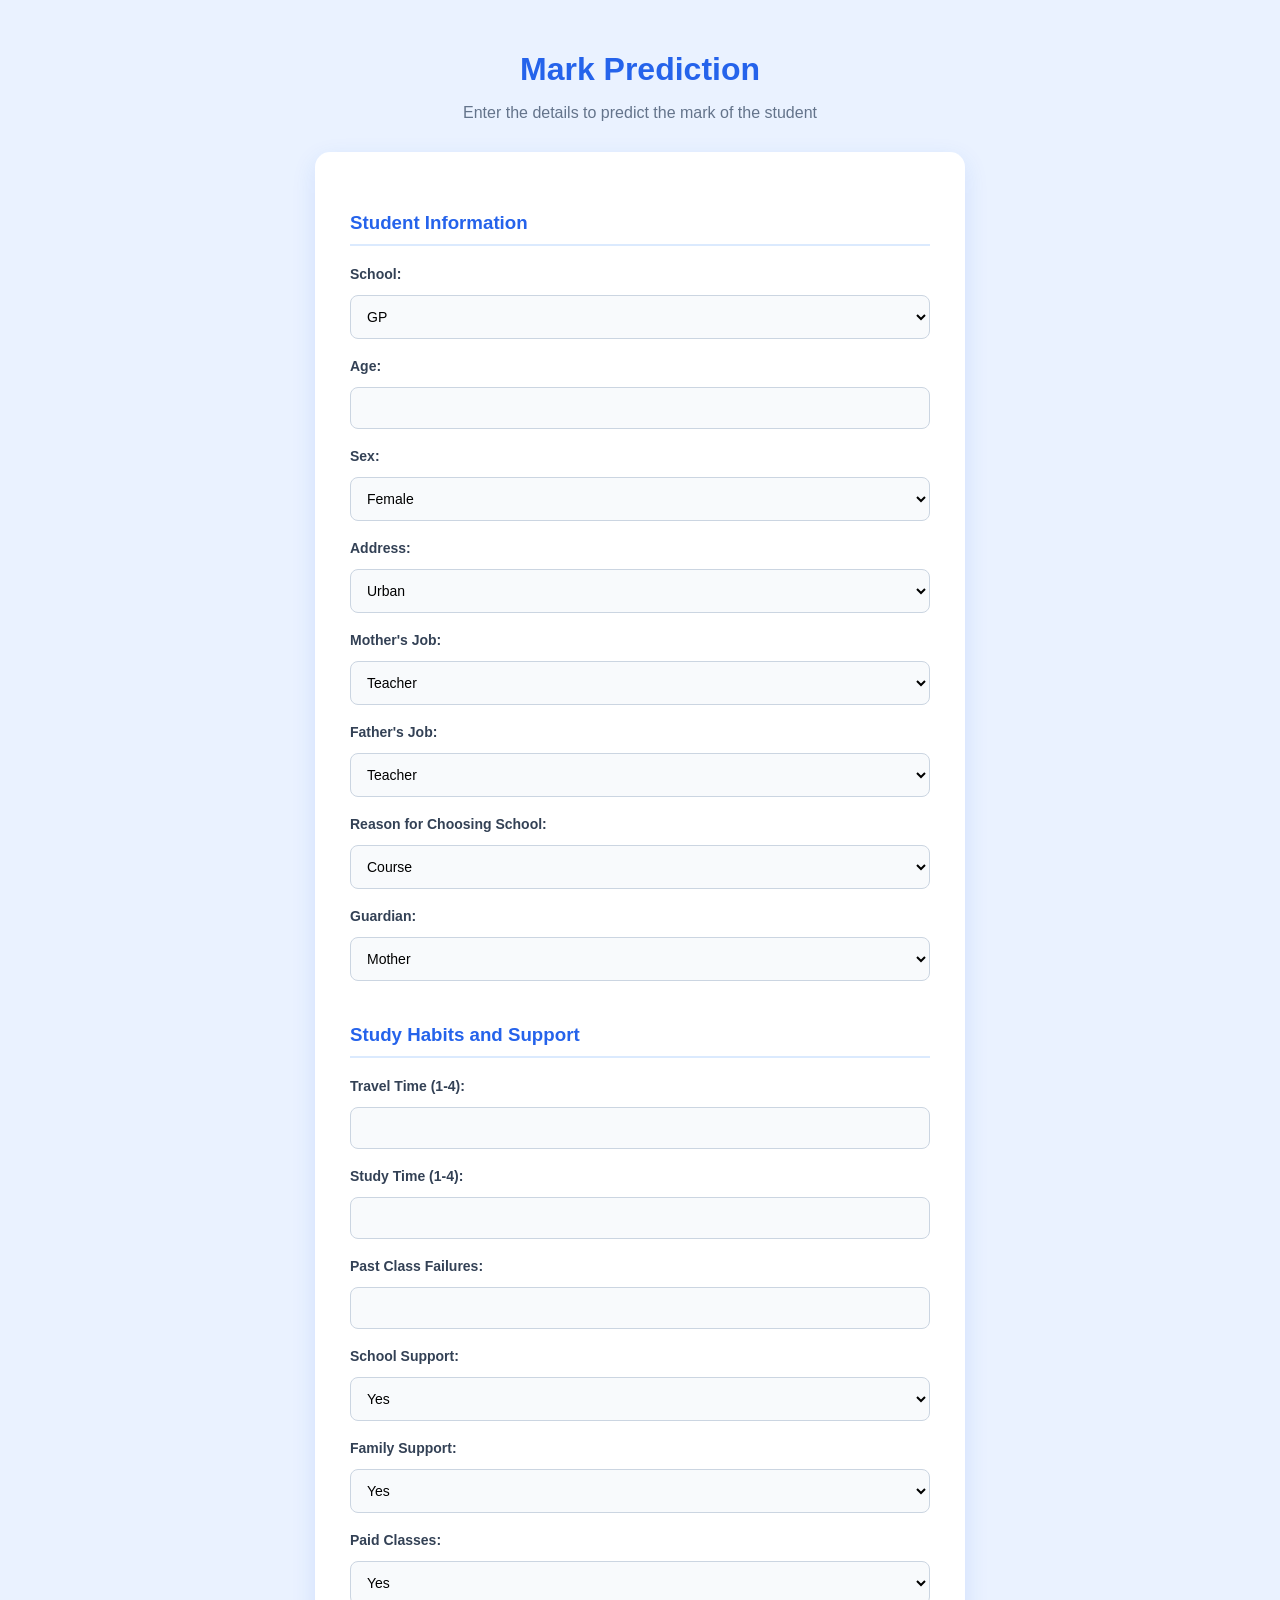
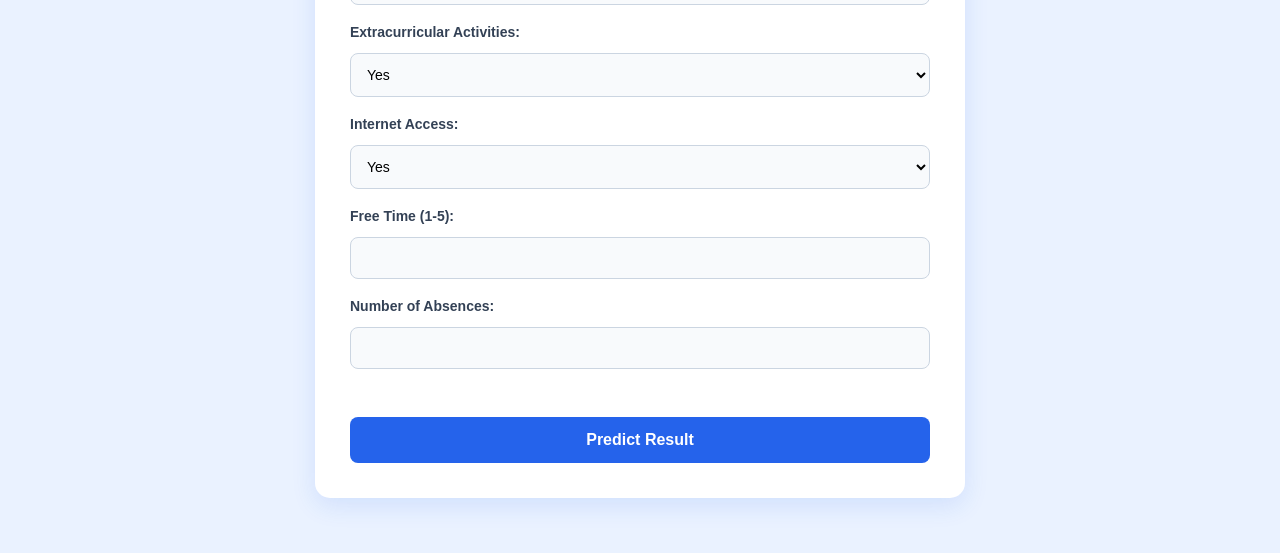
<file: templates/index.html>
<!DOCTYPE html>
<html lang="en">
<head>
    
    <title>Student Data Management</title>
    <link rel ="stylesheet" href ="/static/css/style.css"

</head>
<body>
    <h1>Mark Prediction</h1>
    <p>Enter the details to predict the mark of the student</p>

    <form action="/predict" method="POST">


    <h3>Student Information</h3>

        <label>School:</label>
        <select name="school" required>
            <option value="GP">GP</option>
            <option value="MS">MS</option>
        </select><br><br>


        <label>Age:</label>
           <input type="number" name="age" required><br><br>

        <label>Sex:</label>
        <select name="sex" required>
            <option value="F">Female</option>
            <option value="M">Male</option>
        </select><br><br>


        <label>Address:</label>
        <select name="address" required>
            <option value="U">Urban</option>
            <option value="R">Rural</option>
        </select><br><br>

         <label>Mother's Job:</label>
        <select name="Mjob" required>
            <option value="teacher">Teacher</option>
            <option value="health">Health</option>
            <option value="services">Services</option>
            <option value="at_home">At home</option>
            <option value="other">Other</option>
        </select><br><br>

        <label>Father's Job:</label>
        <select name="Fjob" required>
            <option value="teacher">Teacher</option>
            <option value="health">Health</option>
            <option value="services">Services</option>
            <option value="at_home">At home</option>
            <option value="other">Other</option>
        </select><br><br>


        <label>Reason for Choosing School:</label>
        <select name="reason" required>
            <option value="course">Course</option>
            <option value="home">Near home</option>
            <option value="reputation">Reputation</option>
            <option value="other">Other</option>
        </select><br><br>


         <label>Guardian:</label>
        <select name="guardian" required>
            <option value="mother">Mother</option>
            <option value="father">Father</option>
            <option value="other">Other</option>
        </select><br><br>


         <h3>Study Habits and Support</h3>

        <label>Travel Time (1-4):</label>
        <input type="number" name="traveltime" min="1" max="4" required><br><br>

        <label>Study Time (1-4):</label>
        <input type="number" name="studytime" min="1" max="4" required><br><br>

        <label>Past Class Failures:</label>
        <input type="number" name="failures" min="0" required><br><br>

        <label>School Support:</label>
        <select name="schoolsup" required>
            <option value="yes">Yes</option>
            <option value="no">No</option>
        </select><br><br>

        <label>Family Support:</label>
        <select name="famsup" required>
            <option value="yes">Yes</option>
            <option value="no">No</option>
        </select><br><br>

        <label>Paid Classes:</label>
        <select name="paid" required>
            <option value="yes">Yes</option>
            <option value="no">No</option>
        </select><br><br>

        <label>Extracurricular Activities:</label>
        <select name="activities" required>
            <option value="yes">Yes</option>
            <option value="no">No</option>
        </select><br><br>

         <label>Internet Access:</label>
        <select name="internet" required>
            <option value="yes">Yes</option>
            <option value="no">No</option>
        </select><br><br>

        <label>Free Time (1-5):</label>
        <input type="number" name="freetime" min="1" max="5" required><br><br>

        <label>Number of Absences:</label>
        <input type="number" name="absences" min="0" required><br><br>

        <button type="submit">Predict Result</button>

</body>
</html>
</file>
<file: static/css/style.css>
* {
        box-sizing: border-box;
    
    }

    body {
        font-family: Arial, sans-serif;
        background-image: url("/static/images.jpg");
        background: #eaf2ff;
        margin: 0;
        padding: 30px 15px;
        color: #1e293b;
    }

    h1 {
        text-align: center;
        color: #2563eb;
        margin-bottom: 10px;
    }

    p {
        text-align: center;
        color: #64748b;
        margin-bottom: 30px;
    }

    form {
        max-width: 650px;
        margin: 25px auto;
        padding: 35px;
        background: #ffffff;
        border-radius: 15px;
        box-shadow: 0 8px 25px rgba(37, 99, 235, 0.12);
    }

    h3 {
        color: #2563eb;
        border-bottom: 2px solid #dbeafe;
        padding-bottom: 10px;
        margin-top: 25px;
    }

    label {
        display: inline-block;
        font-weight: 600;
        font-size: 14px;
        margin-bottom: 8px;
        color: #334155;
    }

    input,
    select {
        display: block;
        width: 100%;
        padding: 12px;
        border: 1px solid #cbd5e1;
        border-radius: 8px;
        background: #f8fafc;
        font-size: 14px;
        margin-top: 5px;
        transition: 0.3s;
    }

    input:focus,
    select:focus {
        outline: none;
        border-color: #2563eb;
        background: #ffffff;
        box-shadow: 0 0 0 3px rgba(37, 99, 235, 0.12);
    }

    br + br {
        display: none;
    }

    button {
        display: block;
        width: 100%;
        margin-top: 30px;
        padding: 14px;
        border: none;
        border-radius: 8px;
        background: #2563eb;
        color: white;
        font-size: 16px;
        font-weight: bold;
        cursor: pointer;
        transition: 0.3s;
    }

    button:hover {
        background: #1d4ed8;
        transform: translateY(-2px);
        box-shadow: 0 5px 12px rgba(37, 99, 235, 0.2);
    }

    @media (max-width: 600px) {
        form {
            padding: 22px;
        }
    }
</file>
